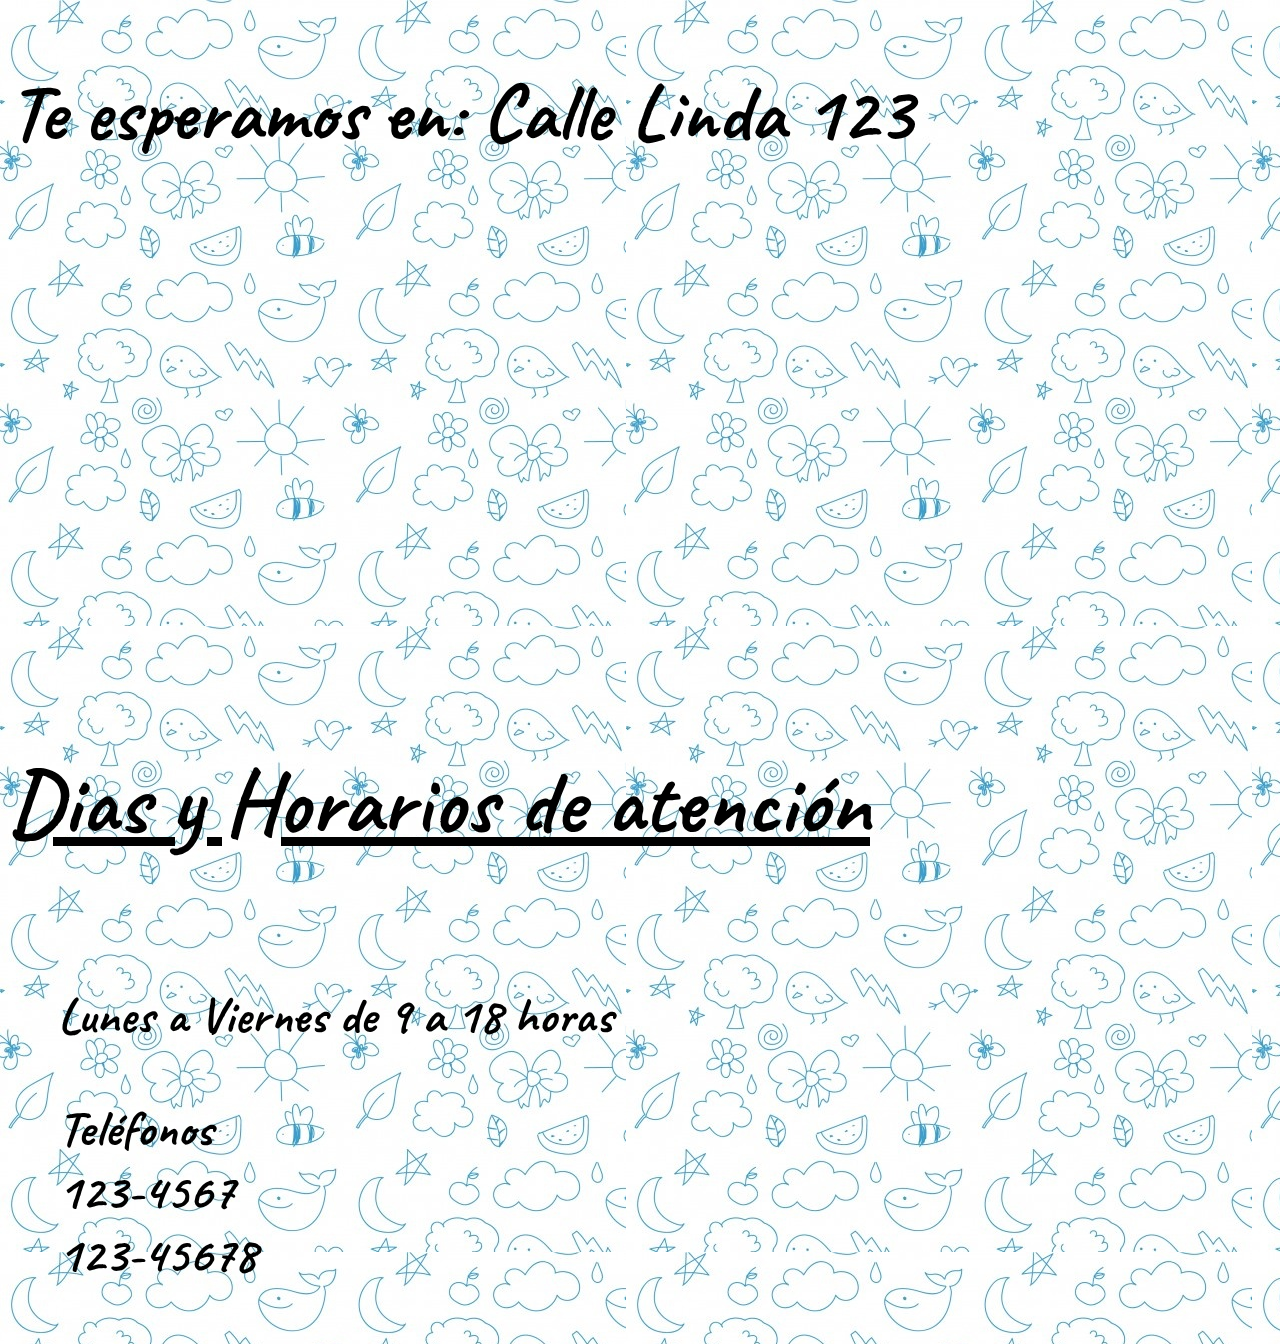
<file: indexgps.html>
<!DOCTYPE html>
<html lang="en">

<head>
    <meta charset="UTF-8">
    <meta http-equiv="X-UA-Compatible" content="IE=edge">
    <meta name="viewport" content="width=device-width, initial-scale=1.0">
    <link rel="stylesheet" href="stylegps.css">
    <link rel="preconnect" href="https://fonts.googleapis.com">
    <link rel="preconnect" href="https://fonts.gstatic.com" crossorigin>
    <link href="https://fonts.googleapis.com/css2?family=Caveat&display=swap" rel="stylesheet">

    <title>
        Te esperamos
    </title>

</head>

<body>
    <header>
        <h1>Te esperamos en: Calle Linda 123</h1>
    </header>
    <nav class="mapa">
        <iframe src="https://www.google.com/maps/embed?pb=!1m18!1m12!1m3!1d54150.377545098694!2d-64.5909118704413!3d-31.977208484263148!2m3!1f0!2f0!3f0!3m2!1i1024!2i768!4f13.1!3m3!1m2!1s0x95d2b05df32fdf21%3A0xca30b7769d4566d3!2sVilla%20Gral.%20Belgrano%2C%20C%C3%B3rdoba!5e0!3m2!1ses-419!2sar!4v1633017270932!5m2!1ses-419!2sar"
         width="100%" height="450" style="border:0;" allowfullscreen="" loading="lazy"></iframe>
            
    </nav>
    <h2>
        Dias y Horarios de atención
    </h2>
    <p>Lunes a Viernes de 9 a 18 horas</p>
        <p class="telefono">Teléfonos
       <br>123-4567
       <br>123-45678
    </p>


</body>

</html>
</file>
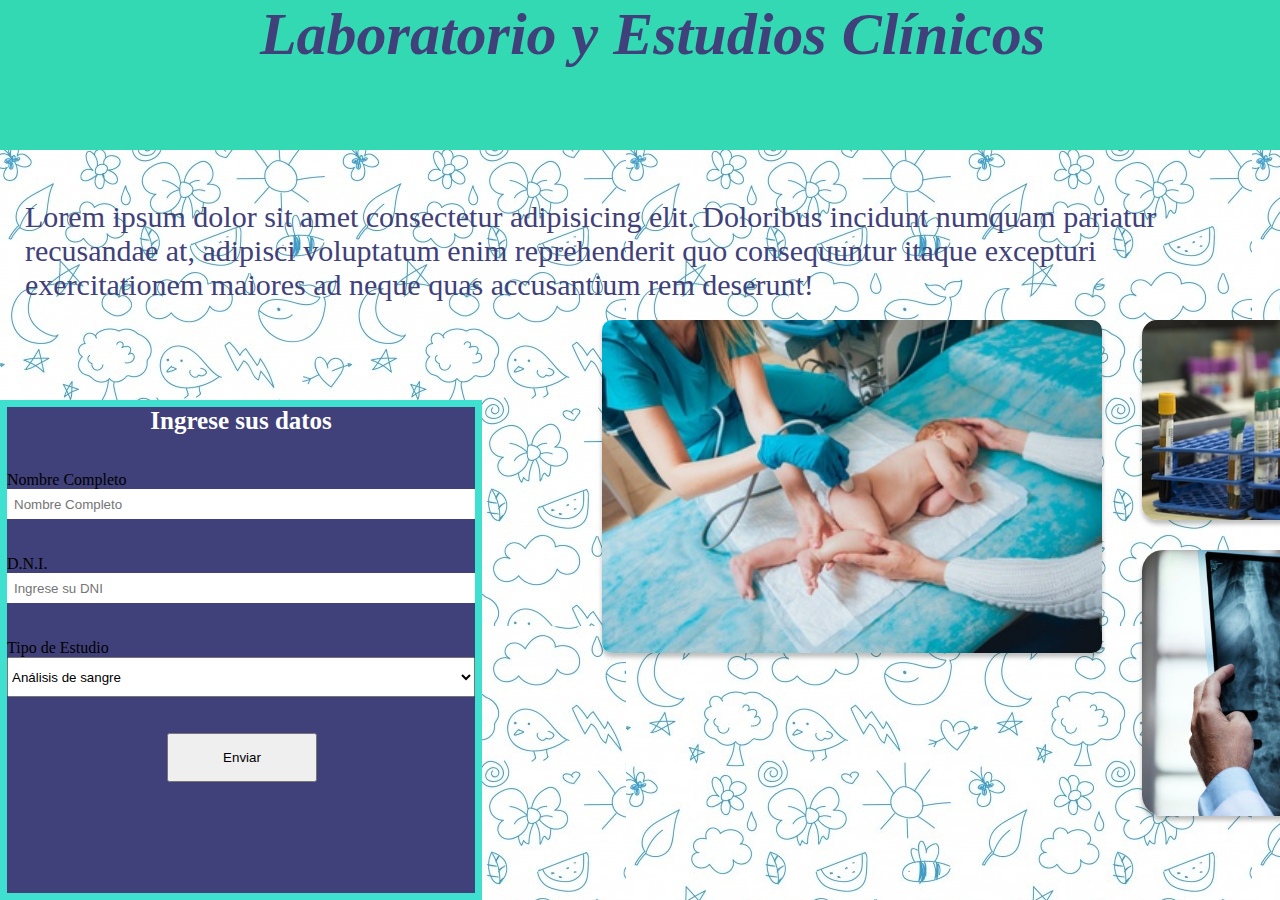
<file: indexLab.html>
<!DOCTYPE html>
<html lang="en">

<head>
    <meta charset="UTF-8">
    <meta http-equiv="X-UA-Compatible" content="IE=edge">
    <meta name="viewport" content="width=device-width, initial-scale=1.0">
    <link rel="stylesheet" href="laboratorio.css">

    <title>Laboratorio</title>
</head>

<body>
    <header>
        <h1>Laboratorio y Estudios Clínicos</h1>
    </header>

    <section>
        <p>Lorem ipsum dolor sit amet consectetur adipisicing elit. Doloribus incidunt numquam pariatur recusandae at,
            adipisci voluptatum enim reprehenderit quo consequuntur itaque excepturi exercitationem maiores ad neque
            quas
            accusantium rem deserunt!</p>
    </section>
    <main>
        <form action="" class="formulario">
            <h2>Ingrese sus datos</h2>
            <br>
            <br>

            <label for="">Nombre Completo</label>
            <input type="text" id="nombre" class="boton" name="nombrecompleto" placeholder="Nombre Completo">
            <br>
            <br>

            <label for="documento">D.N.I.</label>
            <input type="documento" id="dni" class="boton" name="documento" placeholder="Ingrese su DNI">
            <br>
            <br>

            <label for="estudio">Tipo de Estudio</label>
            <select name="estudio" class="boton1" id="estudio">
                <option value="analisisdesangre">Análisis de sangre</option>
                <option value="ecografia">Ecografía</option>
                <option value="rx">Radiografías</option>
            </select>
            <br>
            <br>
            <input type="submit" class="boton2" value="Enviar">
        </form>

        <section class="imagenes">
             <div><img src="./img/eco.jpg" class="imagen-eco" alt="ecografia a un bebé"></div>
             <div><img src="./img/rx.jpg" class="imagen-rx" alt="radiografia"></div>
             <div><img src="./img/sangre.jpg" class="imagen-tubo" alt="tubos de ensayo"></div>  
         </section>


        

    </main>

</body>

</html>
</file>
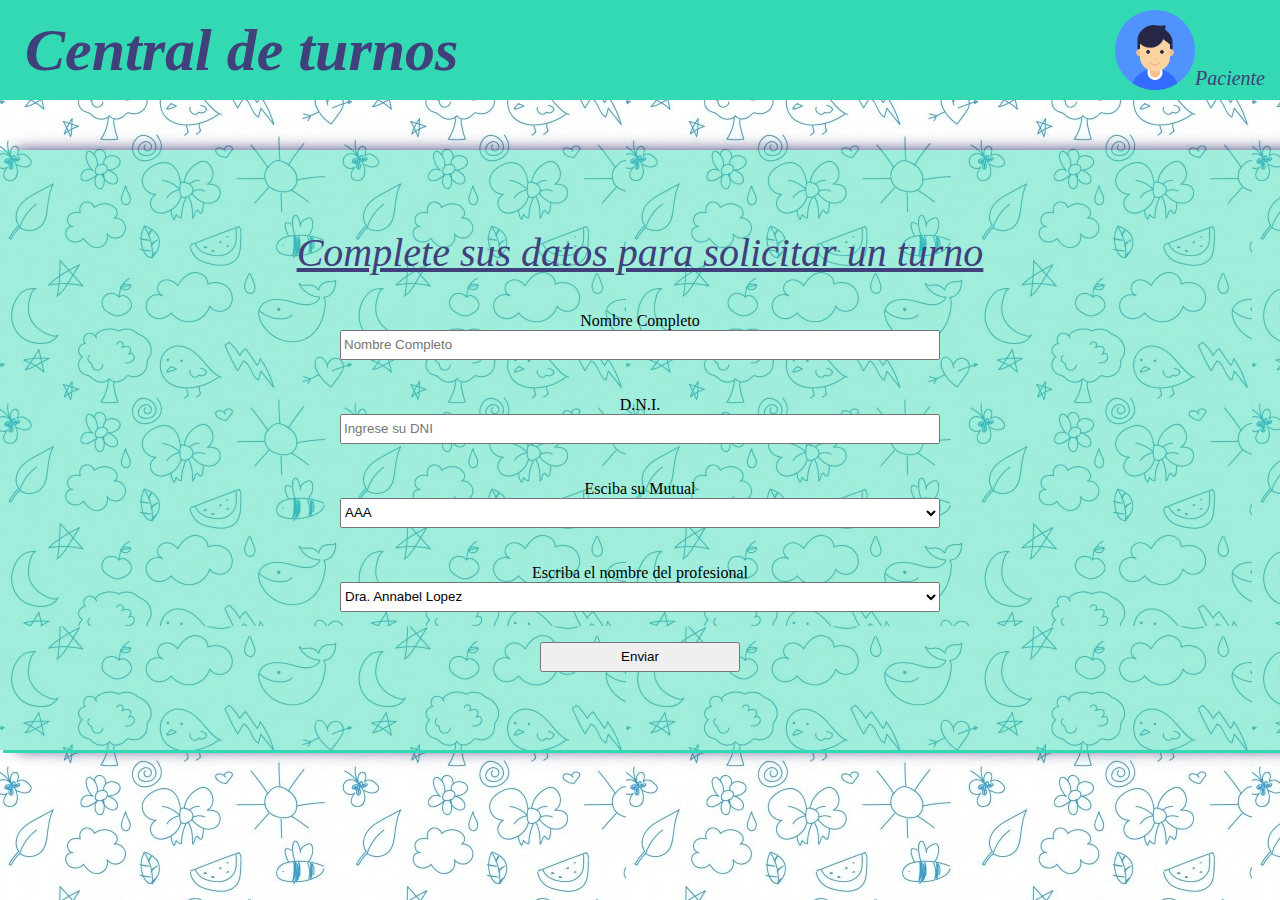
<file: indexTurnos.html>
<!DOCTYPE html>
<html lang="en">

<head>
    <meta charset="UTF-8">
    <meta http-equiv="X-UA-Compatible" content="IE=edge">
    <meta name="viewport" content="width=device-width, initial-scale=1.0">
    <link rel="stylesheet" href="turnos.css">
    <title>Turnos</title>
</head>

<body>
    <header>
       <h1> Central de turnos</h1> 
       <div class="logo-paciente">
            <img class="user" src="img/user.png" alt="cara de persona">
            <h3>Paciente</h3>
        </div>
     </header>   
   
     <section>
          
        <form action="" class="formulario">
            <h2>Complete sus datos para solicitar un turno</h2>
            <br>
            <br>

            <label for="">Nombre Completo</label>
            <input type="text" id="nombre" class="boton" name="nombrecompleto" placeholder="Nombre Completo">
            <br>
            <br>

            <label for="documento">D.N.I.</label>
            <input type="documento" id="dni" class="boton" name="documento" placeholder="Ingrese su DNI">
            <br>
            <br>

            <label for="mutual">Esciba su Mutual</label>
            <select name="estudio" class="boton1" id="estudio">
                <option value="aaa">AAA</option>
                <option value="bbb">BBB</option>
                <option value="ccc">CCC</option>
                <option value="ddd">DDD</option>
                <option value="eee">EEE</option>
                <option value="fff">FFF</option>
            </select>
            <br>
            <br>

            <label for="profesional">Escriba el nombre del profesional</label>
            <select name="medico" class="boton1" id="medico">
                <option value="dra.anabellorez">Dra. Annabel Lopez</option>
                <option value="dra.nancygomez">Dra. Nancy Gomez </option>
                <option value="dr.gustavocorrea">Dr. Gustavo Correa</option>
                <option value="dr.carlosfuentes">Dr. Carlos Fuentes</option>
                <option value="dr.franciscoarregui">Dr. Francisco Arregui </option>
                <option value="dra.carlamonte">Dra. Carla Monte</option>
                <option value="dra.pauladiaz">Dra. Paula Diaz</option>
                <option value="dr.martinfernandez">Dr. Martin Fernandez</option>
            </select>
          
            <input type="submit" class="boton2" value="Enviar">
        </form>

     </section>

    
</body>

</html>
</file>
<file: stylegps.css>
*{
    box-sizing: border-box;
}


body{
    background-image: url(./img/fondo1.jpg);
    font-family: 'Caveat', cursive;
    display: flex;
    flex-direction: column;
}  

h1{
    font-size: 80px;
    
}

.map{
    width: 100%;
    margin: 20px;
}

h2{
    text-decoration: underline;
    font-size: 90px;
}

p{
    font-size: 50px;
    font-weight: bold;
   
    margin-left: 50px;
    
}
.telefono{
    margin-top: 0px;
}
</file>
<file: laboratorio.css>
*{
    box-sizing: border-box;
    margin: 0px;
}

body{
    background-image: url(./img/fondo1.jpg);
    font-family: 'Caveat', cursive;
    display: flex;
}

header{
    position: fixed;
    top:0px;
	background-color: #33d9b2;
	width: 100%;
    height: 150px;
}



p{
    font-size: 30px;
    color: #40407a;
    margin-left: 25px;
    margin-top: 200px;
}
    


h1{
    font-size: 60px;
    color: #40407a;
    margin-left: 25px;
    text-align: center;
    font-style: oblique;
}

main{
    display: flex;
    position: absolute;
}

.formulario{
    background-color: #40407a;
    display: flex;
    margin-top: 400px;
    width: 800px;
    height: 500px;
    flex-direction: column;
    border: turquoise 7px solid;
}


h2{
    text-align: center;
    font-size: 25px;
    color: white;
}

.boton{
    width: 100%;
    height: 30px;
    border: white 5px solid;
}
.boton1{

    height: 40px;
}

.boton2{
    width: 150px;
    margin-left: 160px;
    padding:15px;
}

.imagenes{
    display: flex;
    width: 100%;
    flex-wrap: wrap;
    flex-direction: row;
    margin-top: 300px;
    margin-left: 100px;

}



.imagen-eco{
    width: 500px;
    margin: 20px;
    border-radius: 10px;
    box-shadow: 0px 4px 4px rgba(0, 0, 0, 0.25);
   
}

.imagen-rx{
    width: 400px;
    margin: 20px;
    box-shadow: 0px 4px 4px rgba(0, 0, 0, 0.25);
    margin-top: 250px;
    border-radius: 21px;
    position: absolute; 
}
   

.imagen-tubo{
    width: 300px;
    border-radius: 15px;
    margin: 20px;
    box-shadow: 0px 4px 4px rgba(0, 0, 0, 0.25);
    position: fixed;

}
</file>
<file: turnos.css>
*{
    box-sizing: border-box;
    margin: 0px;
}

body{
    background-image: url(./img/fondo1.jpg);
    font-family: 'Caveat', cursive;
   
}


header{
    display: flex;
    flex-direction: row;
    justify-content: space-between;
    align-items: center;
    width: 100%;
    position: fixed;
    background-color: #33d9b2;
    height: 100px;
    top:0px;
}

.user{
    width: 80px;
    
}
    
.logo-paciente{
    display: flex;
    align-items: flex-end;
}

h1{
    font-size: 60px;
    color: #40407a;
    margin-left: 25px;
    font-style: oblique;
}
    
h3{
    color: #40407a;
    font-size: 20px;
    font-style: italic;
    font-weight: lighter;
    align-items: flex-start;
    margin-right: 15px;
}

.sidebar{
    display: flex;
    flex-direction: column;
    background-color: darkgrey;
    align-items: flex-start;
    align-content: flex-start;
    flex-wrap: nowrap;
    flex-flow: column nowrap;
}

.btn-nav{
    display: flex;

}

.formulario{
    display: flex;
    flex-direction: column;
    align-content: flex-start;
    justify-content: center;
    align-items: center;
    margin-top: 150px;
    width: 100%;
    height: 600px;
    box-shadow: 3px 3px #33d9b2, 1em 0 .9em #40407a;
    background-color: #33d9b275;

}

h2{
    font-size: 40px;
    color: #40407a;
    text-align: center;
    text-decoration: underline;
    font-style: italic;
    font-weight: lighter;

}

.boton{
    width: 600px;
    height: 30px;
}

.boton1{
    width: 600px;
    height: 30px;
}

.boton2{
    width: 200px;
    height: 30px;
    margin-top: 30px;
}
</file>
